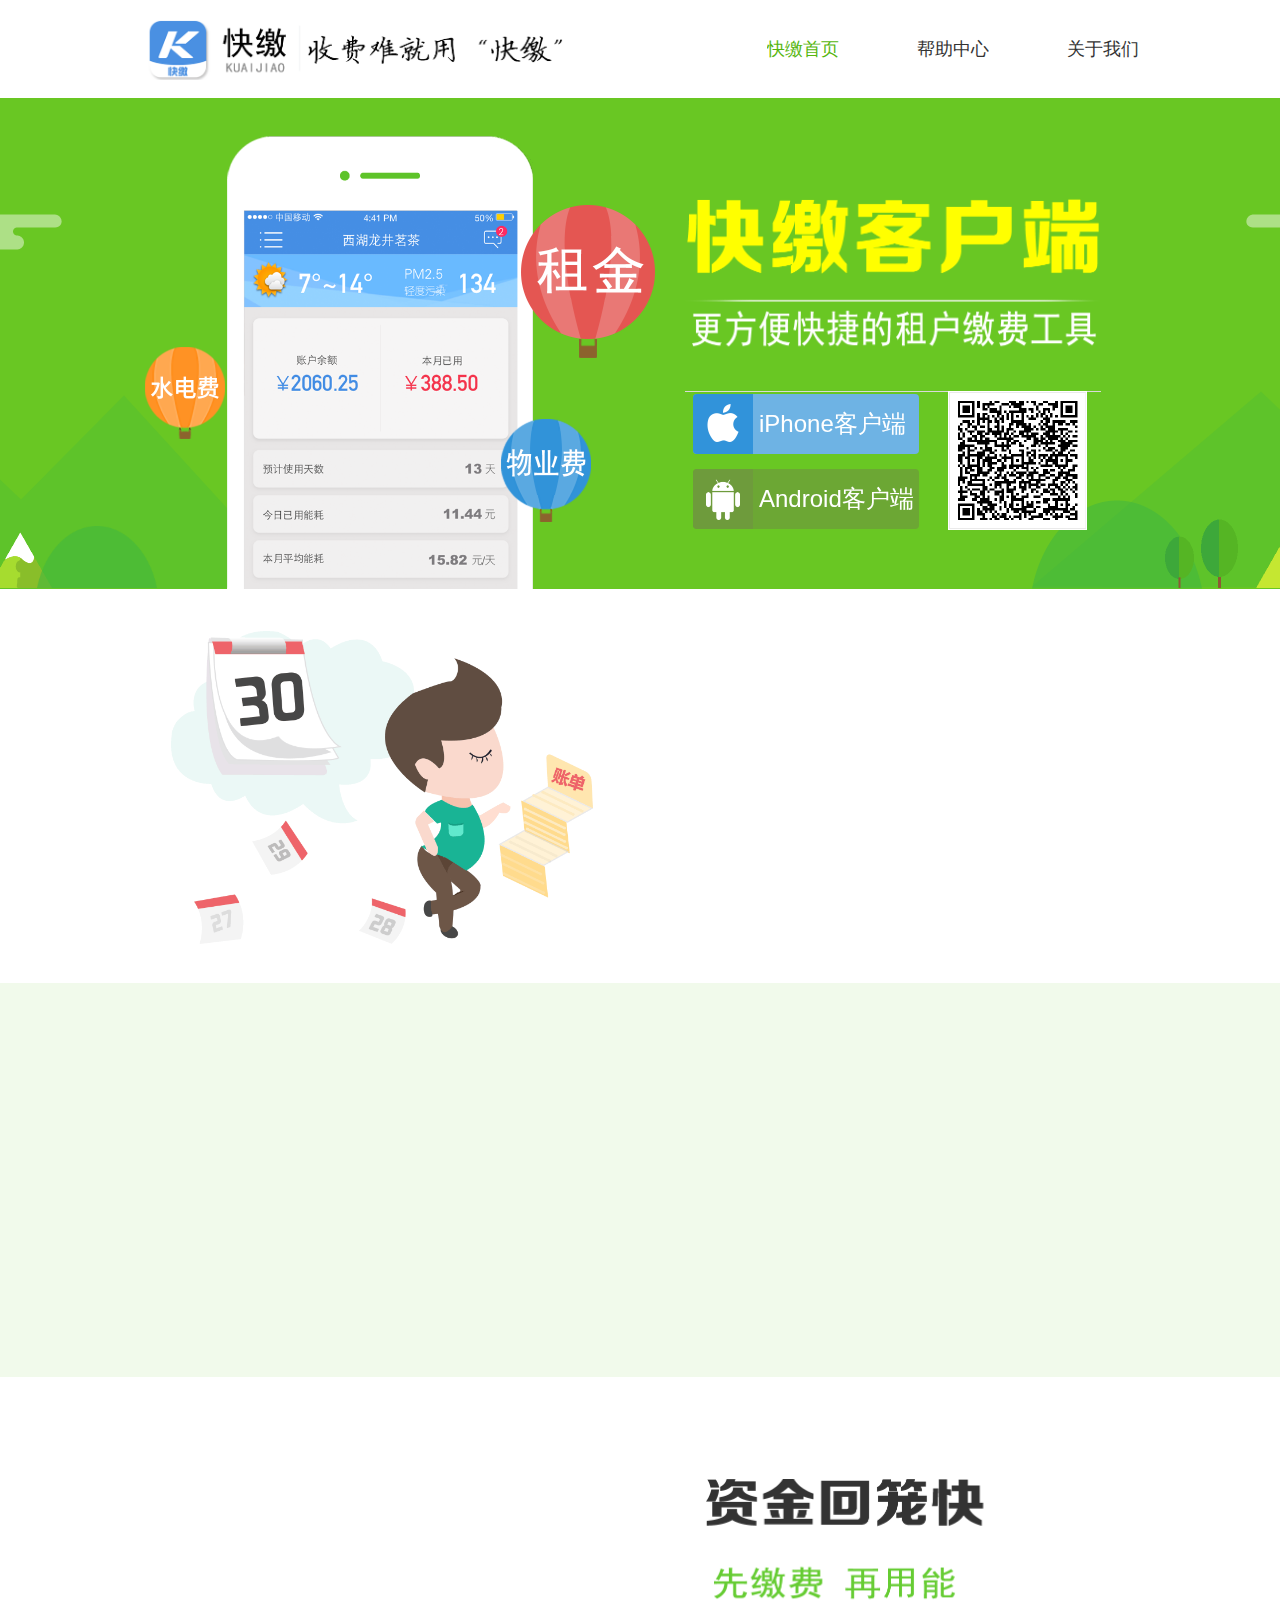
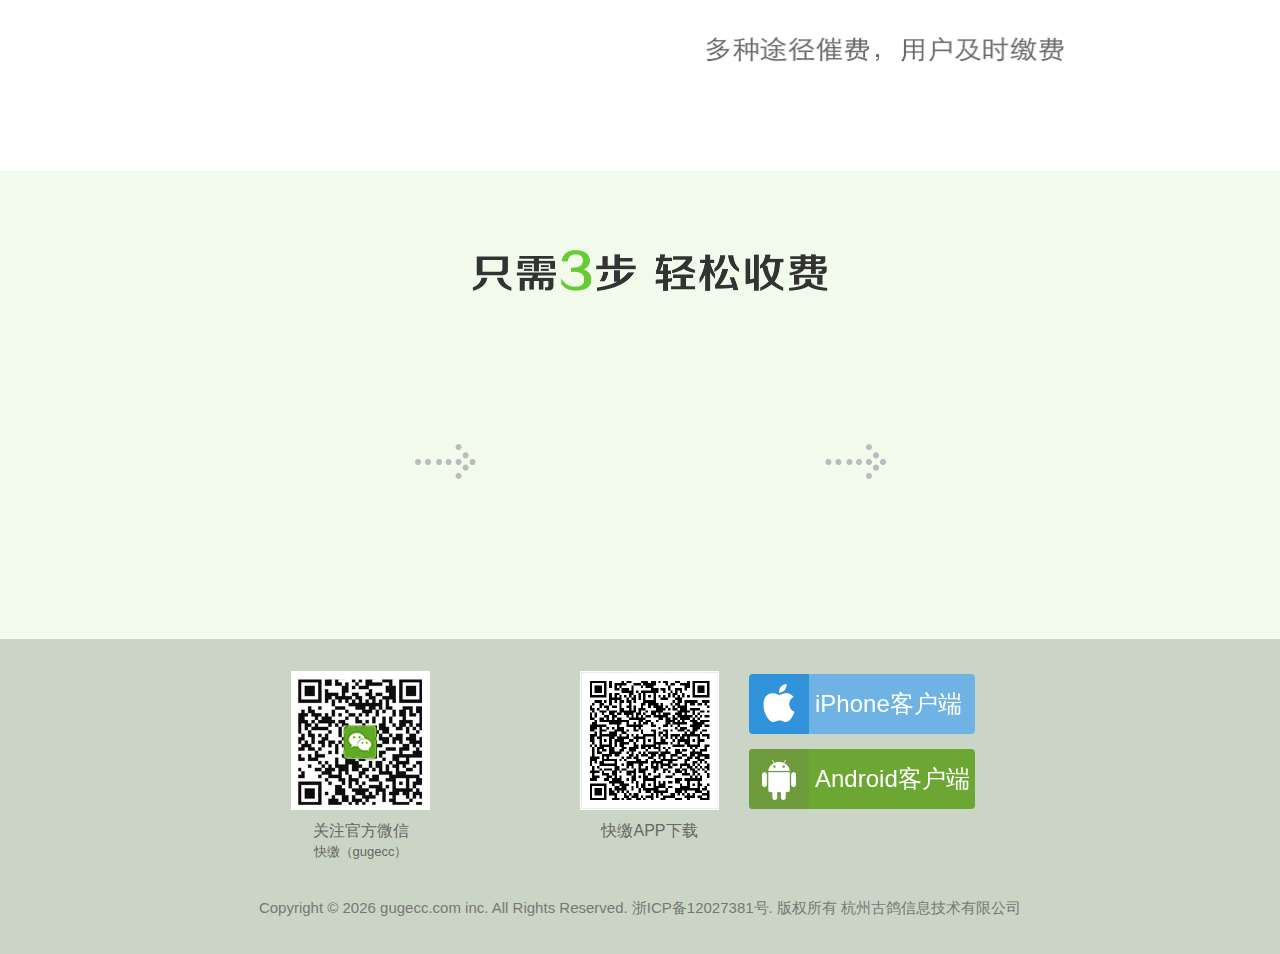
<file: index.html>
﻿<!DOCTYPE html>
<html xmlns="http://www.w3.org/1999/xhtml">

<!-- Mirrored from gugecc.daixiaomi.com/home by HTTrack Website Copier/3.x [XR&CO'2014], Thu, 20 Apr 2017 02:16:01 GMT -->
<!-- Added by HTTrack --><meta http-equiv="content-type" content="text/html;charset=utf-8" /><!-- /Added by HTTrack -->
<head>
    <meta http-equiv="Content-Type" content="text/html; charset=utf-8"/>

    <meta name="description" content="快缴是物业管理用来收缴水电费，空调费，物业费，停车费，租金的互联网产品；物业使用智能电表，智能水表，中央空调远程抄表系统，智能停车系统自动对接快缴平台生成账单。租户或者业主通过快缴APP支付宝微信完成账单支付。" />
    <meta name="keywords" content="快缴，物业管理，物业费，物业费标准，物业费包括什么，物业费管理，网上缴费，水电费，空调费，停车费，租金,智能电表，智能水表，中央空调,远程抄表系统" />
    <meta http-equiv="X-UA-Compatible" content="IE=edge" />
    <!--<link rel="shortcut icon" href="/www.ico.la_36_32X32_1384319966.ico" type="image/vnd.microsoft.icon" />
    <link rel="icon" href="/www.ico.la_87_16X16_1384319969.ico" type="image/vnd.microsoft.icon" />-->
    <link rel="shortcut icon" href="favicon.ico" type="image/vnd.microsoft.icon" />
    <link rel="icon" href="favicon.ico" type="image/vnd.microsoft.icon" /> 

    <link rel="apple-touch-icon" sizes="72x72" href="#" />
    <!-- META WT -->

    <title>快缴|水电费，空调费，物业费，停车费，租金网上缴费物业管理软件</title>
    <link href="static/css/homesite/base-thiner.css" rel="stylesheet" />
    <link href="static/css/homesite/index/style.css" rel="stylesheet" />
    <link href="static/vendor/animate.css/animate.min.css" rel="stylesheet" />

    <script src="static/vendor/jquery/jquery.min.js"></script>
    <script src="static/js/homesite/yqb.jq.c.js"></script>
    <script src="static/vendor/wow/dist/wow.min.js"></script>

    <script type="text/javascript">
    var page = window.page || {};
    page.X_CSRFToken = '';

    page.MethodObj = function () { };
    page.MethodObj.prototype = (function () {
        var I = {
        };


        var waste_9839213 = function () {
            $(".balloon.red").one('webkitAnimationEnd mozAnimationEnd MSAnimationEnd oanimationend animationend', function () {
                $(this).click(function () {
                    $(this).css("animation-name", "none");
                    $(this).css("animation-name", "tada");
                    $(this).one('webkitAnimationEnd mozAnimationEnd MSAnimationEnd oanimationend animationend', function () {
                        $(this).css("animation-name", "none");
                    })
                }).css({
                    "animation-duration": "0.6s",
                    "cursor": "pointer"
                });
            });

            $(".balloon.blue").one('webkitAnimationEnd mozAnimationEnd MSAnimationEnd oanimationend animationend', function () {
                $(this).click(function () {
                    $(this).css("animation-name", "none");
                    $(this).css("animation-name", "jello");
                    $(this).one('webkitAnimationEnd mozAnimationEnd MSAnimationEnd oanimationend animationend', function () {
                        $(this).css("animation-name", "none");
                    })
                }).css({
                    "animation-duration": "1s",
                    "cursor": "pointer"
                });
            });

            $(".balloon.orange").one('webkitAnimationEnd mozAnimationEnd MSAnimationEnd oanimationend animationend', function () {
                $(this).click(function () {
                    $(this).css("animation-name", "none");
                    $(this).css("animation-name", "wobble");
                    $(this).one('webkitAnimationEnd mozAnimationEnd MSAnimationEnd oanimationend animationend', function () {
                        $(this).css("animation-name", "none");
                    })
                }).css({
                    "animation-duration": "0.8s",
                    "cursor": "pointer"
                });
            });

            $(".cash1,.cash2,.cash3").one('webkitAnimationEnd mozAnimationEnd MSAnimationEnd oanimationend animationend', function () {
                $(this).click(function () {
                    $(this).css("animation-name", "none");
                    $(this).css("animation-name", "jello");
                    $(this).one('webkitAnimationEnd mozAnimationEnd MSAnimationEnd oanimationend animationend', function () {
                        $(this).css("animation-name", "none");
                    })
                }).css({
                    "animation-duration": "0.8s",
                    "cursor": "pointer",
                    "animation-delay":"0s"
                });
            });
            (function () {
                var num = true;
                $(".rocket").one('webkitAnimationEnd mozAnimationEnd MSAnimationEnd oanimationend animationend', function () {
                    $(this).click(function () {
                        num = !num;
                        var className = num ? "flipInY" : "flipInX";
                        $(this).css("animation-name", "none");
                        $(this).css("animation-name", className);
                        $(this).one('webkitAnimationEnd mozAnimationEnd MSAnimationEnd oanimationend animationend', function () {
                            $(this).css("animation-name", "none");
                        })
                    }).css({
                        "animation-duration": "0.8s",
                        "cursor": "pointer",
                        "animation-delay": "0s"
                    });
                });
            }).call(this);
        };

        return {
            attackEvent: function () {
                waste_9839213();
            },

            pageLoad_Init: function () {
                if (!(/msie [6|7|8|9]/i.test(navigator.userAgent))){
                    new WOW().init();
                };
            },

            initial: function () {
                this.pageLoad_Init();
                this.attackEvent();
            }
        };
    })();

    page.initialBridge = function () {
        var o = new page.MethodObj();
        o.initial();
    }

    $(function () {
        page.initialBridge();
    });
    </script>

</head>
<body>
    <div class="container">
        <div class="header">
            <div class="details">
                <div class="brand-logo">
		    <img src="static/img/homesite/127836128763123.png" />
                </div>
                <ul class="links">
                    <li class="active"><a href="#">快缴首页</a></li>
                    <li><a href="help.html">帮助中心</a></li>
                    <li><a href="about_us.html">关于我们</a></li>
                </ul>
            </div>
        </div>
        <div class="slider-container-background">
        <div class="slider-container">
            <div class="details">
                <div class="bkg-pieces">
                    <div class="tree left">
                        <img class="wow animated slideInUp" data-wow-delay="1.6s" data-wow-duration="1.4s" src="static/img/homesite/38945687435656234.png" />
                    </div>
                    <div class="tree right">
                        <img class="wow animated slideInUp" data-wow-delay="1.6s" data-wow-duration="1.4s" src="static/img/homesite/38945687435656234.png" />
                    </div>
                    <div class="mountain">
		    <img src="static/img/homesite/7862357642354235.png" />
                    </div>
                </div>
                <div class="phone-card">
                    <div class="phone wow animated pulse" data-wow-duration="0.8s">
			<img src="static/img/homesite/786234762432134.png" />
                    </div>
                    <div class="balloon red wow animated slideInUp" data-wow-duration="4s">
			<img src="static/img/homesite/87623874512731423.png" />
                    </div>
                    <div class="balloon orange wow animated slideInUp" data-wow-duration="5s">
			<img src="static/img/homesite/1273681726318273.png" />
                    </div>
                    <div class="balloon blue wow animated slideInUp" data-wow-duration="1.8s">
			<img src="static/img/homesite/12323654345234.png" />
                    </div>
                </div>

                <div class="slogan-card wow animated fadeInRight" data-wow-delay="0.3s">
                    <div class="slogan">
			<img src="static/img/homesite/87632574635623.png" />
                    </div>
                    <div class="download-module">
                        <div class="line">
                            <div class="float-left wow animated bounceInRight" data-wow-delay="0.8s">
                                <a href="https://modao.cc/app/1d9c986eb681ebaf55aa22fbd2549a7229aa6d8b#screen=s020FD52B1B1489132511265" class="btn blue">
                                    <em></em><i>iPhone客户端</i>
                                </a>
				<a href="https://modao.cc/app/1d9c986eb681ebaf55aa22fbd2549a7229aa6d8b#screen=s020FD52B1B1489132511265" class="btn green">
                                    <em></em><i>Android客户端</i>
                                </a>
                            </div>
                            <div class="float-right">
                                <div class="QR-code wow animated wobble" data-wow-delay="1.3s">
					<img src="static/img/homesite/987234562364234.png" />
                                </div>
                            </div>
                        </div>
                    </div>
                </div>
            </div>
        </div>
        </div>
        <div class="features">
            <div class="section first-frame">
                <div class="details">
                    <div class="float-left wow animated fadeInLeft" data-wow-offset="240">
			<img src="static/img/homesite/2347562348756235.png" />
                    </div>
                    <div class="float-right wow animated bounceInUp" data-wow-offset="240">
			<img src="static/img/homesite/23897458346785636.png" />
                    </div>
                </div>
            </div>
            <div class="section second-frame">
                <div class="details">
                    <div class="float-left wow animated rollIn" data-wow-offset="240" data-wow-delay="0s">
			<img src="static/img/homesite/2734563284756324.png" />
                    </div>
                    <div class="float-right">
                        <div class="pieces">
                            <div class="man wow animated fadeInLeft" data-wow-offset="240" data-wow-delay="0s">
				<img src="static/img/homesite/8921734812364123213.png" />
                            </div>
                            <div class="cash1 wow animated fadeInLeft" data-wow-offset="240" data-wow-delay="0.4s">
				<img src="static/img/homesite/9812472384652345.png" />
                            </div>
                            <div class="cash2 wow animated fadeInLeft" data-wow-offset="100" data-wow-delay="1.1s">
				<img src="static/img/homesite/9237645783465234.png" />
                            </div>
                            <div class="cash3 wow animated fadeInRight" data-wow-offset="100" data-wow-delay="0.7s">
				<img src="static/img/homesite/91834722837465.png" />
                            </div>
                        </div>
                    </div>
                </div>
            </div>
            <div class="section third-frame">
                <div class="details">
                    <div class="float-left">
                        <div class="pieces">
                            <div class="rocket wow animated slideInUp" data-wow-duration="2.4s" data-wow-offset="240">
				<img src="static/img/homesite/72643586234534.png" />
                            </div>
                            <div class="tail wow animated fadeInUp" data-wow-delay="1.1s" data-wow-duration="1s">
				<img src="static/img/homesite/16357263452453.png" />
                            </div>
                        </div>
                    </div>
                    <div class="float-right">
			<img src="static/img/homesite/2837456382476523.png" />
                    </div>
                </div>
            </div>
            <div class="section last-frame">
                <div class="details">
                    <ul class="pieces">
                        <li class="wow animated fadeInLeft" data-wow-offset="240">
			    <img src="static/img/homesite/7834625723465332.png" />
                        </li>
                        <li class="wow animated fadeInLeft" data-wow-offset="240" data-wow-delay="0.5s">
			    <img src="static/img/homesite/23475678365345.png" />
                        </li>
                        <li class="wow animated fadeInLeft" data-wow-offset="240" data-wow-delay="1s">
			    <img src="static/img/homesite/78236457834623.png" />
                        </li>
                    </ul>
                </div>
            </div>
        </div>
        <div class="footer">
            <div class="details">
                <div class="download-module">
                        <div class="float-left weixin-qr">
                            <div class="QR-code">
				<img src="static/img/homesite/283173726261734.png" />
                            </div>
                            <p class="qr-text">关注官方微信<br><span class="qr-text-small">快缴（gugecc）</span></p>
                        </div>
                        <div class="float-left download-qr">
                            <div class="QR-code">
				<img src="static/img/homesite/987234562364234.png" />
                            </div>
                            <p class="qr-text">快缴APP下载</p>
                        </div>
                        <div class="float-left download-label">
                            <a href="https://modao.cc/app/1d9c986eb681ebaf55aa22fbd2549a7229aa6d8b#screen=s020FD52B1B1489132511265" class="btn blue">
                                <em></em><i>iPhone客户端</i>
                            </a>
			    <a href="https://modao.cc/app/1d9c986eb681ebaf55aa22fbd2549a7229aa6d8b#screen=s020FD52B1B1489132511265" class="btn green">
                                <em></em><i>Android客户端</i>
                            </a>
                        </div>
                </div>
                <p class="copyright">Copyright © <script>document.write( new Date().getFullYear() );</script> gugecc.com inc. All Rights Reserved. 浙ICP备12027381号. 版权所有 杭州古鸽信息技术有限公司</p>
            </div>
        </div>
    </div>
</body>

<!-- Mirrored from gugecc.daixiaomi.com/home by HTTrack Website Copier/3.x [XR&CO'2014], Thu, 20 Apr 2017 02:16:04 GMT -->
</html>
</file>
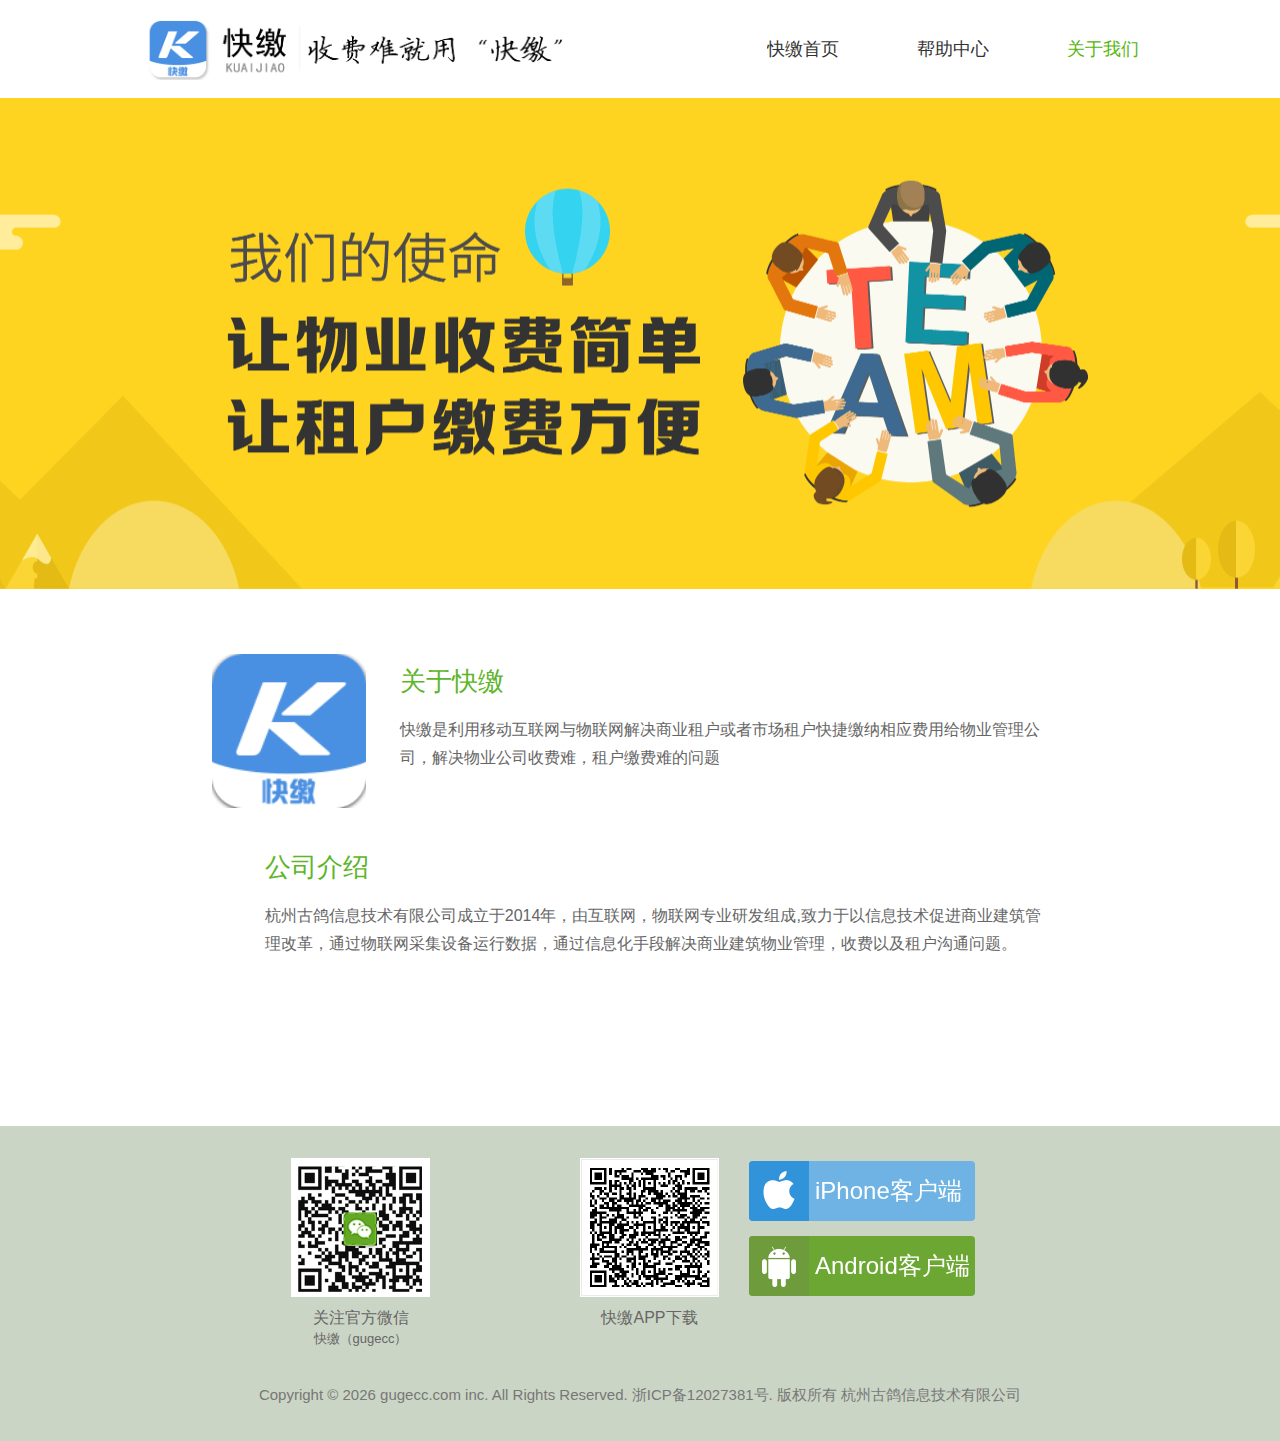
<file: about_us.html>
<!DOCTYPE html>
<html xmlns="http://www.w3.org/1999/xhtml">

<!-- Mirrored from gugecc.daixiaomi.com/about_us by HTTrack Website Copier/3.x [XR&CO'2014], Thu, 20 Apr 2017 02:16:15 GMT -->
<!-- Added by HTTrack --><meta http-equiv="content-type" content="text/html;charset=utf-8" /><!-- /Added by HTTrack -->
<head>
    <meta http-equiv="Content-Type" content="text/html; charset=utf-8"/>

    <meta name="description" content="快缴是商业建筑物业管理用来收缴水电费，空调费，物业费，停车费，租金的互联网产品；物业使用智能电表，智能水表，中央空调远程抄表系统，智能停车系统自动对接快缴平台生成账单。租户或者业主通过快缴APP支付宝微信完成账单支付。" />
    <meta name="keywords" content="快缴，物业管理，物业费，物业费标准，物业费包括什么，物业费管理，网上缴费，水电费，空调费，停车费，租金,智能电表，智能水表，中央空调,远程抄表系统" />
    <meta http-equiv="X-UA-Compatible" content="IE=edge" />
    <!--<link rel="shortcut icon" href="/www.ico.la_36_32X32_1384319966.ico" type="image/vnd.microsoft.icon" />
    <link rel="icon" href="/www.ico.la_87_16X16_1384319969.ico" type="image/vnd.microsoft.icon" />-->
    <link rel="shortcut icon" href="favicon.ico" type="image/vnd.microsoft.icon" />
    <link rel="icon" href="favicon.ico" type="image/vnd.microsoft.icon" /> 

    <link rel="apple-touch-icon" sizes="72x72" href="#" />
    <!-- META WT -->

    <title>快缴|水电费，空调费，物业费，停车费，租金网上缴费物业管理软件</title>
    <link href="static/css/homesite/base-thiner.css" rel="stylesheet" />
    <link href="static/css/homesite/index/style.css" rel="stylesheet" />
    <link href="static/css/homesite/index/about_us.css" rel="stylesheet" />

    <link href="static/vendor/animate.css/animate.min.css" rel="stylesheet" />
    <script src="static/vendor/jquery/jquery.min.js"></script>
    <script src="static/js/homesite/yqb.jq.c.js"></script>
    <script src="static/vendor/wow/dist/wow.min.js"></script>

    <script type="text/javascript">
    var page = window.page || {};
    page.X_CSRFToken = '';

    page.MethodObj = function () { };
    page.MethodObj.prototype = (function () {
        var I = {
        };


        var waste_9839213 = function () {
            var $item = $("#album li"),
                    $article = $("article.list section");
            $item.click(function () {
                var index = $(this).index();
                $(this).addClass("fix").siblings().removeClass("fix");
                $article.removeClass("fix").eq(index).addClass("fix");
            })
        };

        return {
            attackEvent: function () {
                waste_9839213();
            },

            pageLoad_Init: function () {
                if (!(/msie [6|7|8|9]/i.test(navigator.userAgent))){
                    new WOW().init();
                };
            },

            initial: function () {
                this.pageLoad_Init();
                this.attackEvent();
            }
        };
    })();

    page.initialBridge = function () {
        var o = new page.MethodObj();
        o.initial();
    }

    $(function () {
        page.initialBridge();
    });
    </script>
</head>
<body>
    <div class="container">
        <div class="header">
            <div class="details">
                <div class="brand-logo">
                    <img src="static/img/homesite/127836128763123.png" />
                </div>
                <ul class="links">
                    <li><a href="index.html">快缴首页</a></li>
                    <li><a href="help.html">帮助中心</a></li>
                    <li class="active"><a href="#">关于我们</a></li>
                </ul>
            </div>
        </div>
        <div class="slider-container-background">
            <div class="slider-container">
            </div>
        </div>
        <div class="article list details">
            <div class="section">
                <div class="article-container" style="margin-top:65px;">
                    <div class="float-left cn-logo">
                        <img src="static/img/homesite/8723465234652.png" />
                    </div>
                    <p class="Q">关于快缴</p>
                    <p>快缴是利用移动互联网与物联网解决商业租户或者市场租户快捷缴纳相应费用给物业管理公司，解决物业公司收费难，租户缴费难的问题</p>
                </div>
                <p class="Q" style="margin-top:68px;">公司介绍</p>
                <p>杭州古鸽信息技术有限公司成立于2014年，由互联网，物联网专业研发组成,致力于以信息技术促进商业建筑管理改革，通过物联网采集设备运行数据，通过信息化手段解决商业建筑物业管理，收费以及租户沟通问题。</p>

            </div>
        </div>
        <div class="footer">
            <div class="details">
                <div class="download-module">
                        <div class="float-left weixin-qr">
                            <div class="QR-code">
                                <img src="static/img/homesite/283173726261734.png" />
                            </div>
                            <p class="qr-text">关注官方微信<br><span class="qr-text-small">快缴（gugecc）</span></p>
                        </div>
                        <div class="float-left download-qr">
                            <div class="QR-code">
                                <img src="static/img/homesite/987234562364234.png" />
                            </div>
                            <p class="qr-text">快缴APP下载</p>
                        </div>
                        <div class="float-left download-label">
                            <a href="https://modao.cc/app/1d9c986eb681ebaf55aa22fbd2549a7229aa6d8b#screen=s020FD52B1B1489132511265" class="btn blue">
                                <em></em><i>iPhone客户端</i>
                            </a>
                            <a href="https://modao.cc/app/1d9c986eb681ebaf55aa22fbd2549a7229aa6d8b#screen=s020FD52B1B1489132511265" class="btn green">
                                <em></em><i>Android客户端</i>
                            </a>
                        </div>
                </div>
                <p class="copyright">Copyright © <script>document.write( new Date().getFullYear() );</script> gugecc.com inc. All Rights Reserved. 浙ICP备12027381号. 版权所有 杭州古鸽信息技术有限公司</p>
            </div>
        </div>
    </div>
</body>

<!-- Mirrored from gugecc.daixiaomi.com/about_us by HTTrack Website Copier/3.x [XR&CO'2014], Thu, 20 Apr 2017 02:16:17 GMT -->
</html>
</file>
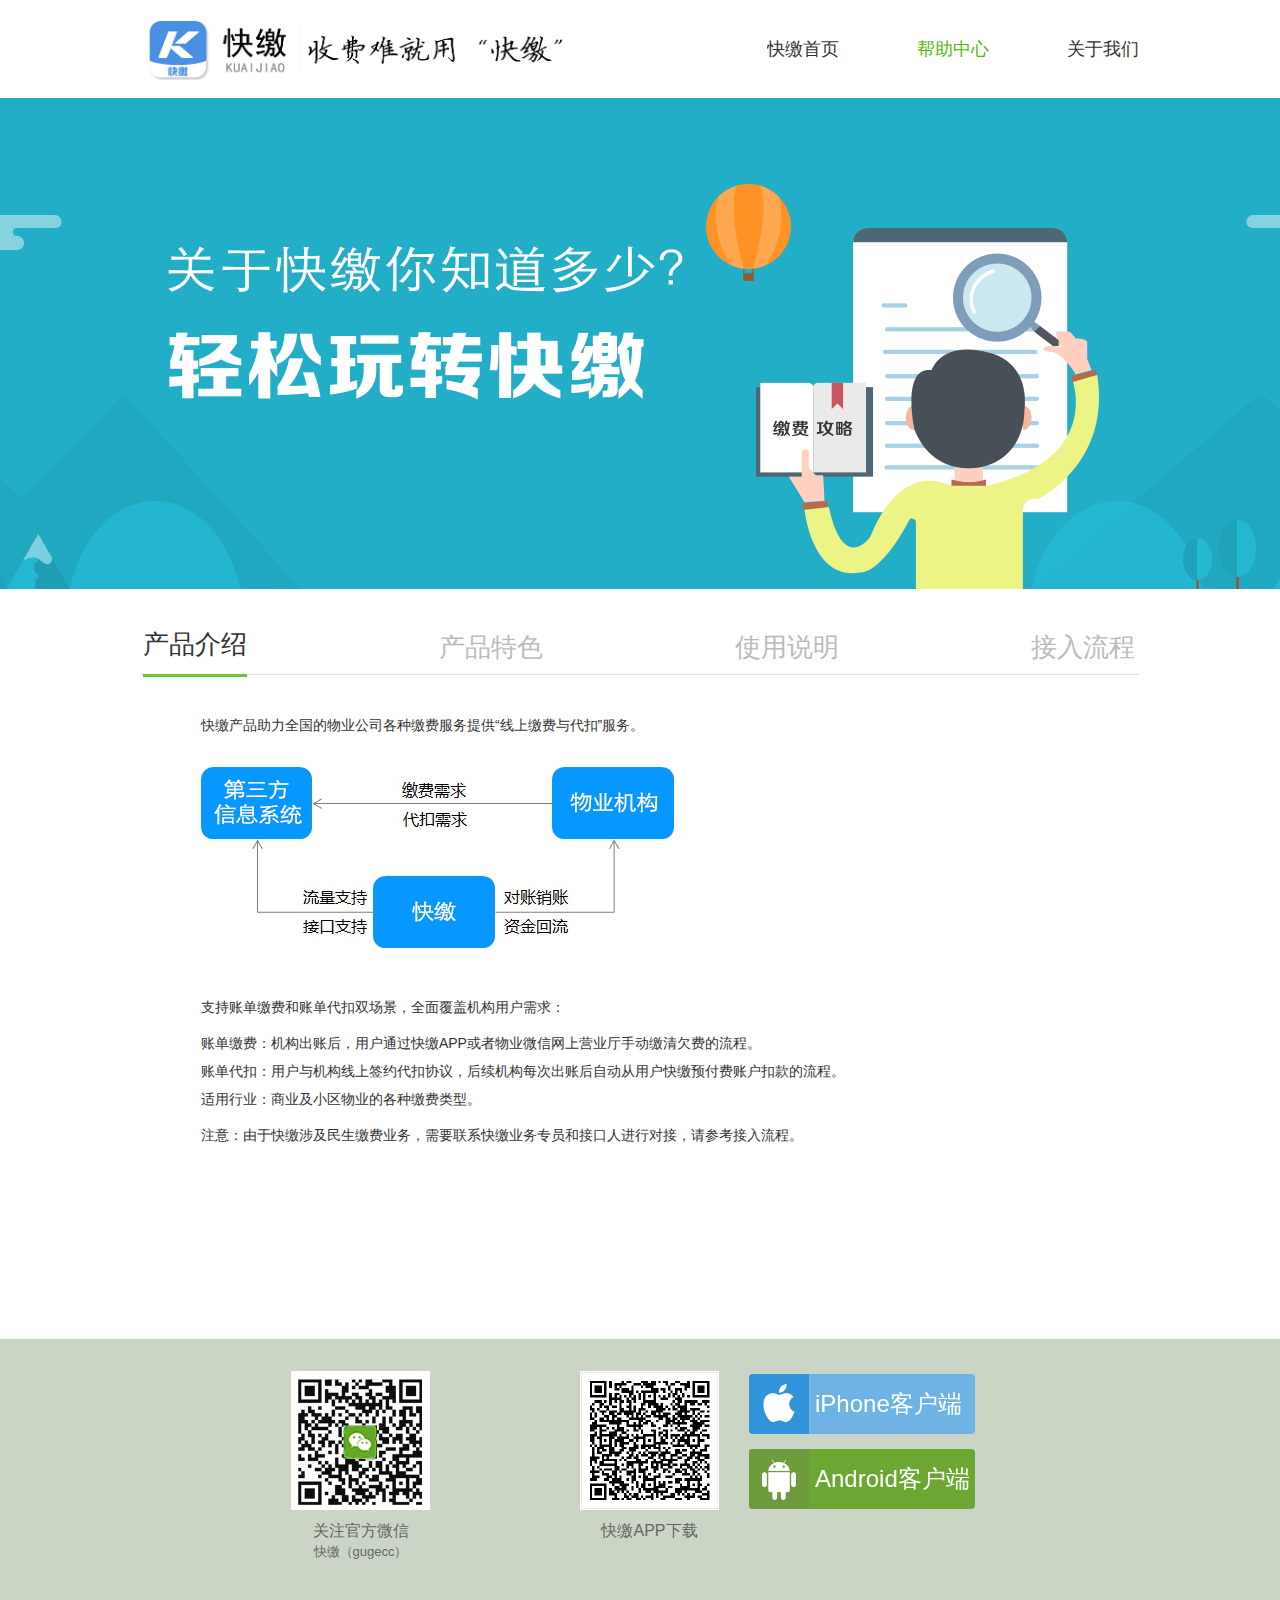
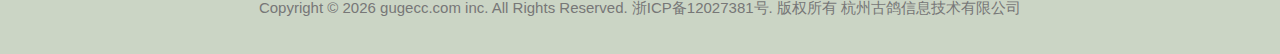
<file: help.html>
<!DOCTYPE html>
<html xmlns="http://www.w3.org/1999/xhtml">

<!-- Mirrored from gugecc.daixiaomi.com/help by HTTrack Website Copier/3.x [XR&CO'2014], Thu, 20 Apr 2017 02:16:04 GMT -->
<!-- Added by HTTrack --><meta http-equiv="content-type" content="text/html;charset=utf-8" /><!-- /Added by HTTrack -->
<head>
    <meta http-equiv="Content-Type" content="text/html; charset=utf-8"/>

    <meta name="description" content="快缴是商业建筑物业管理用来收缴水电费，空调费，物业费，停车费，租金的互联网产品；物业使用智能电表，智能水表，中央空调远程抄表系统，智能停车系统自动对接快缴平台生成账单。租户或者业主通过快缴APP支付宝微信完成账单支付。" />
    <meta name="keywords" content="快缴，物业管理，物业费，物业费标准，物业费包括什么，物业费管理，网上缴费，水电费，空调费，停车费，租金,智能电表，智能水表，中央空调,远程抄表系统" />
    <meta http-equiv="X-UA-Compatible" content="IE=edge" />
    <!--<link rel="shortcut icon" href="/www.ico.la_36_32X32_1384319966.ico" type="image/vnd.microsoft.icon" />
    <link rel="icon" href="/www.ico.la_87_16X16_1384319969.ico" type="image/vnd.microsoft.icon" />-->
    <link rel="shortcut icon" href="favicon.ico" type="image/vnd.microsoft.icon" />
    <link rel="icon" href="favicon.ico" type="image/vnd.microsoft.icon" /> 

    <link rel="apple-touch-icon" sizes="72x72" href="#" />
    <!-- META WT -->

    <title>快缴|水电费，空调费，物业费，停车费，租金网上缴费物业管理软件</title>
    <link href="static/css/homesite/base-thiner.css" rel="stylesheet" />
    <link href="static/css/homesite/index/style.css" rel="stylesheet" />
    <link href="static/css/homesite/index/helper.css" rel="stylesheet" />

    <link href="static/vendor/animate.css/animate.min.css" rel="stylesheet" />
    <script src="static/vendor/jquery/jquery.min.js"></script>
    <script src="static/js/homesite/yqb.jq.c.js"></script>
    <script src="static/vendor/wow/dist/wow.min.js"></script>

    <script type="text/javascript">
    var page = window.page || {};
    page.X_CSRFToken = '';

    page.MethodObj = function () { };
    page.MethodObj.prototype = (function () {
        var I = {
        };


        var waste_9839213 = function () {
            var $item = $("#album li"),
                    $article = $(".article.list .section");
            $item.click(function () {
                var index = $(this).index();
                $(this).addClass("fix").siblings().removeClass("fix");
                $article.removeClass("fix").eq(index).addClass("fix");
            })
        };

        return {
            attackEvent: function () {
                waste_9839213();
            },

            pageLoad_Init: function () {
                if (!(/msie [6|7|8|9]/i.test(navigator.userAgent))){
                    new WOW().init();
                };
            },

            initial: function () {
                this.pageLoad_Init();
                this.attackEvent();
            }
        };
    })();

    page.initialBridge = function () {
        var o = new page.MethodObj();
        o.initial();
    }

    $(function () {
        page.initialBridge();
    });
    </script>
</head>
<body>
    <div class="container">
        <div class="header">
            <div class="details">
                <div class="brand-logo">
                    <img src="static/img/homesite/127836128763123.png" />
                </div>
                <ul class="links">
                    <li><a href="index.html">快缴首页</a></li>
                    <li class="active"><a href="#">帮助中心</a></li>
                    <li><a href="about_us.html">关于我们</a></li>
                </ul>
            </div>
        </div>
        <div class="slider-container-background">
        <div class="slider-container">
        </div>
        </div>
        <div class="details">
            <div class="list-header">
                <div id="album" class="album-container">
                    <ul>
                        <li class="fix">
                            <p>产品介绍</p>
                        </li>

                         <li>
                            <p>产品特色</p>
                        </li>

                        <li>
                            <p>使用说明</p>
                        </li>

                         <li>
                            <p>接入流程</p>
                        </li>

                    </ul>
                </div>
                <div class="cut-line"></div>
            </div>
        </div>
        <div class="article list details">
            <div class="section fix">


<p class="md_block">
    <br/>
    <span class="md_line">快缴产品助力全国的物业公司各种缴费服务提供“线上缴费与代扣”服务。</span>

<br/>
<br/>
<span class="md_line md_line_dom_embed"><img class="" src="static/img/homesite/2017-02-15-12-33-19.jpg" alt="" title="" ></span>
<br/>
<br/>
</p>
<p class="md_block">
    <span class="md_line">支持账单缴费和账单代扣双场景，全面覆盖机构用户需求：</span>
</p>


<p class="md_block">
    <span class="md_line">账单缴费：机构出账后，用户通过快缴APP或者物业微信网上营业厅手动缴清欠费的流程。<br /></span>
    <span class="md_line">账单代扣：用户与机构线上签约代扣协议，后续机构每次出账后自动从用户快缴预付费账户扣款的流程。<br /></span>
    <span class="md_line">适用行业：商业及小区物业的各种缴费类型。</span>
</p>


<p class="md_block">
    <span class="md_line">注意：由于快缴涉及民生缴费业务，需要联系快缴业务专员和接口人进行对接，请参考接入流程。</span>
</p>
</div>
<div class="section">
<br/>

<p class="md_block md_has_block_below md_has_block_below_img">
    <span class="md_line">让商业建筑物业管理已投入使用的信息系统通过网上营业厅发挥作用</span>

<br/>
<br/>
<br/>
<img class="" src="static/img/homesite/2017-02-15-12-35-47.jpg" alt="" title="" >
</p>
</div>
<div class="section">

<br/>
<p class="md_block md_has_block_below md_has_block_below_img">
    <span class="md_line">账单缴费场景</span>

<br/>
<br/>
<img class="" src="static/img/homesite/2017-02-15-12-35-57.jpg" alt="" title="" >
<br/>
</p>
<p class="md_block">
    <span class="md_line">账单代扣支付<br /></span>
    <br/>
    <br/>
    <span class="md_line md_line_dom_embed"><img class="" src="static/img/homesite/2017-02-15-12-36-02.jpg" alt="" title="" ></span>
</p>

<br/>
<p class="md_block">
<img class="" src="static/img/homesite/2017-02-15-12-36-15.jpg" alt="" title="" >
<br />
<br/>
<br/>
<img class="" src="static/img/homesite/2017-02-15-12-36-19.jpg" alt="" title="" >
</p>
</div>
<div class="section">
<br/>
<p class="md_block md_has_block_below md_has_block_below_img">
    <span class="md_line">所有收缴租户水电空调及物业费麻烦的物业公司，都可以申请与快缴产品合作</span>
</p>
<br/>
<br/>
<img class="" src="static/img/homesite/2017-02-15-12-36-38.jpg" alt="" title="" >
<br/>
<br />
<h2 id="toc_5">计费模式</h2>
<br />
<p class="md_block">
    <span class="md_line">费率按单笔计算<br /></span>
    <span class="md_line">具体费率会在申请表审核期间业务人员与开发者协商确认<br /></span>
    <span class="md_line">本接口及文档资料由快缴提供。您使用本接口，需要遵守快播缴相关协议及要求。</span>
</p>

            </div>

            


       </div>
        <div class="footer">
            <div class="details">
                <div class="download-module">
                        <div class="float-left weixin-qr">
                            <div class="QR-code">
                                <img src="static/img/homesite/283173726261734.png" />
                            </div>
                            <p class="qr-text">关注官方微信<br><span class="qr-text-small">快缴（gugecc）</span></p>
                        </div>
                        <div class="float-left download-qr">
                            <div class="QR-code">
                                <img src="static/img/homesite/987234562364234.png" />
                            </div>
                            <p class="qr-text">快缴APP下载</p>
                        </div>
                        <div class="float-left download-label">
                            <a href="https://modao.cc/app/1d9c986eb681ebaf55aa22fbd2549a7229aa6d8b#screen=s020FD52B1B1489132511265" class="btn blue">
                                <em></em><i>iPhone客户端</i>
                            </a>
                            <a href="https://modao.cc/app/1d9c986eb681ebaf55aa22fbd2549a7229aa6d8b#screen=s020FD52B1B1489132511265" class="btn green">
                                <em></em><i>Android客户端</i>
                            </a>
                        </div>
                </div>
                <p class="copyright">Copyright © <script>document.write( new Date().getFullYear() );</script> gugecc.com inc. All Rights Reserved. 浙ICP备12027381号. 版权所有 杭州古鸽信息技术有限公司</p>
            </div>
        </div>
    </div>
</body>

<!-- Mirrored from gugecc.daixiaomi.com/help by HTTrack Website Copier/3.x [XR&CO'2014], Thu, 20 Apr 2017 02:16:15 GMT -->
</html>
</file>
<file: static/css/homesite/base-thiner.css>
﻿/*/
/*
/* Rank: 1 
/* Standard：Google
/*
/*/

html, body, div, span, applet, object, iframe,
h1, h2, h3, h4, h5, h6, p, blockquote, pre,
a, abbr, acronym, address, big, cite, code,
del, dfn, em, font, ins, kbd, bdi, q, s, samp,
small, strike, strong, sub, sup, tt, var,
dl, dt, dd, ol, ul, li,
fieldset, form, label, legend,
table, caption, tbody, tfoot, thead, tr, th, td {
  border: 0;
  margin: 0;
  outline: 0;
  padding: 0;
  color: #333;
  font-size: 14px;
  font-family: tahoma,arial,Hiragino Sans GB,"Microsoft Yahei",NSimSun,SimSun;
  font-style: inherit;
  font-weight: inherit;
}

h1, h2, h3, h4, h5, h6 {
  font-weight:700;
}

*,
*:before,
*:after {
  -webkit-box-sizing: border-box;
     -moz-box-sizing: border-box;
          box-sizing: border-box;
}

img {
  border:0;
}

li,a{
  overflow:hidden;
}

a{
  color:#337AB7;
  text-decoration:none;
  cursor:pointer;
}

li{
  list-style-type:none;
  float:left;
}

i {
  font-style:normal;
}

p:empty {
  display:none;
}

.can-not-view-marked,
.hidden2Visible {
  display:none;
}

/**************************
  Common State of Elements
  **************************/

body {
  background:#FFF;
}

.details {
  width:998px;
  margin:0 auto;
}

.hidden-menu {
  display:none;
}

/*@media only screen and (min-width: 998px) {
  .details {
    width:360px;
    margin:0 auto;
  }
}*/

.details.article h1 {
  font-size:28px;
  padding:0 4%;
  line-height:44px;
  margin-top:8px;
}

.details.article h4 {
  font-size:16px;
  line-height:26px;
  padding:0 4%;
  line-height:26px;
  margin-bottom:8px;
}

.details.article p {
  padding:0 4% 0 6%;
  line-height:24px;
  margin-bottom:6px;
}

hr {
  border-bottom:1px solid #aaaaaa;
  border-top:none;
}


.blur-layer {
  display:none;
  position:fixed;
  width:100%;
  height:100%;
  background:rgba(255, 255, 255, 0.9);
  z-index:9999;
}

.blur-layer .details {
  background:none;
}

.close {
  width:18px;
  height:18px;
  background:url("../../img/wapsite/cssimg/12983719231233.png") no-repeat center;
  background-size:18px;
}

/***********************
    Notification Module
  ***********************/

.notification {
  display: none;
  position: fixed;
  width: 98%;
  height: 30px;
  color: #FFF;
  font-size: 14px;
  line-height: 30px;
  padding: 0 8px;
  top: 8px;
  left: 50%;
  border-radius: 3px;
  -webkit-transform: translate(-50%,0);
  -moz-transform: translate(-50%,0);
  -o-transform: translate(-50%,0);
  transform: translate(-50%,0);
  background: rgba(57, 57, 57, 0.48);
  z-index: 19999;
}

.notification.no-transparent {
  background: rgba(57, 57, 57, 0.9);
}

.notification.show {
  display: block;
}

.notification.red {
  background: rgba(230, 38, 38, 0.56);
}

.notification.no-transparent.red {
  background: rgba(230, 38, 38, 0.9);
}

.notification.green {
  background: rgba(55, 185, 55, 0.65);
}

.notification.no-transparent.green {
  background: rgba(55, 185, 55, 0.9);
}

.notification.orange {
  background: rgba(230, 81, 0, 0.65);
}

.notification.no-transparent.orange {
  background: rgba(230, 81, 0, 0.9);
}

.notification .close {
  width: 18px;
  height: 18px;
  float: right;
  font-size: 14px;
  line-height: 16px;
  text-align: center;
  font-family: "Helvetica Neue",Helvetica,Microsoft Yahei,Hiragino Sans GB,WenQuanYi Micro Hei,sans-serif;
  margin-top: 6px;
  border-radius: 100%;
  background: rgba(255,255,255,.15);
  cursor: pointer;
}

/***********************
      Form Control
 ***********************/

.form-control {
  width:100%;
  height:50px;
  line-height:50px;
  font-size:18px;
  padding:6px 12px;
  border-radius:4px;
  border:none;
}

#pwd.form-control + .vector-icons.eye {
  position:relative;
  float:right;
  font-size:24px;
  margin-right:22px;
  margin-top:-38px;
  color:#aaa;
  cursor:pointer;
}

#pwd.form-control + .vector-icons.eye.active {  
  color:#61b423;
}

.btn {
  display:inline-block;
  width:100%;
  height:50px;
  border:none;
  font-size:24px;
  border-radius:4px;
  background-color:#EEE;
  cursor:pointer;
}

a.btn {
  line-height:50px;
}

.btn[disabled], .form-control[disabled] {
  cursor: not-allowed;
  color: #8b8b8b;
  background: #f3f3f3;
  opacity:1;
}

.btn.disable {
  
}

.btn.lemon{
  color:#490003;
  background:#FFE610;
  letter-spacing:6px;
}

.btn.lemon.word-spacing-smaller {
  letter-spacing:normal;
}

.btn.float-btn {
  position:relative;
  width:128px;
  float:right;
  font-size:18px;
  margin-top:-50px;
}

.btn.float-btn i {
  margin:0 1px;
}

/***********************
    Slider Container
 ***********************/

.slider-container {
  position:relative;
  width:100%;
  height:auto;
  min-height:20px;
  padding:6px 2px;
  background:#FFF;
  overflow:visible;
  z-index:2;
}

.slider-container > ul {
  display:inline-block;
  width:100%;
  position:relative;
  white-space: nowrap;
  overflow-x: auto;
  overflow-y: hidden;
  z-index:1;
}

.slider-container li {
  display: inline-block;
  height: auto;
  text-align: center;
  margin-left:10px;
  float:none;
}

.slider-container li:empty {
  display:none;
}

.float-left {
  float:left;
}
.float-right {
  float:right;
}

/******************
    Vector Icons
 ******************/

@font-face {
  font-family: 'iconfont';
  src: url('http://at.alicdn.com/t/font_1446708274_8227072.eot'); /* IE9*/
  src: url('http://at.alicdn.com/t/font_1446708274_8227072.eot?#iefix') format('embedded-opentype'), /* IE6-IE8 */
  url('http://at.alicdn.com/t/font_1446708274_8227072.woff') format('woff'), /* chrome、firefox */
  url('http://at.alicdn.com/t/font_1446708274_8227072.ttf') format('truetype'), /* chrome、firefox、opera、Safari, Android, iOS 4.2+*/
  url('http://at.alicdn.com/t/font_1446708274_8227072.svg#iconfont') format('svg'); /* iOS 4.1- */
}

.vector-icons {
  position: relative;
  top: 1px;
  display: inline-block;
  font-family: iconfont;
  font-style: normal;
  font-weight: 400;
  line-height: 1;
}

.vector-icons.arrow-right-thiner::before {
  content: "";
}

.vector-icons.arrow-up-right::before {
  content: "";
}

.vector-icons.personal-center::before {
  content: "";
}

.vector-icons.eye::before {
  content: "";
}


.vector-icons.telphone::before {
  content: "";
}

.vector-icons.location::before {
  content: "";
}

.vector-icons.mail::before {
  content: "";
}
</file>
<file: static/css/homesite/index/style.css>
/*/
/*
/* Rank: 3 
/* Standard：Google
/*
/*/

.header {
  height: 98px;
}

.header .links {
  float: right;
}

.header .links li {
  margin-left: 78px;
}

.header .links li:first-child {
  margin-left: 0;
}

.header .links li {
  line-height: 98px;
}

.header .links a {
  font-size: 18px;
  color: #333;
}

.header .links .active a,
.header .links a:hover {
  color: #56B60E;
}

.brand-logo {
  margin-top: 19px;
  float: left;
}

.brand-logo img {
  width: 422px;
}

.slider-container-background {
  background-color: #69c723;
}

.slider-container {
  height: 490px;
  background: url(../../../img/homesite/28394758937546456.png) center center no-repeat;
  background-size: 1920px;
  -ms-behavior: url(../backgroundsize.min.htc);
  behavior: url(../backgroundsize.min.htc);
  overflow: hidden;
  -ms-user-select: none;
  -moz-user-select: none;
  user-select: none;
}

.bkg-pieces {
  position: absolute;
  display: inline-block;
}

.bkg-pieces .tree,
.bkg-pieces .mountain {
  position: absolute;
  margin-bottom: -486px;
  bottom: 0;
}

.bkg-pieces img {
  width: 100%;
}

.bkg-pieces .tree {
  width: 239px;
  height: 74px;
  margin-bottom: -483px;
  overflow: hidden;
}

.bkg-pieces .tree.left {
  margin-left: -328px;
}

.bkg-pieces .tree.right {
  margin-left: 1024px;
}

.bkg-pieces .mountain {
  width: 120px;
  margin-left: -104px;
}

.bkg-pieces .mountain img {
  transform: scale3d(1, 1, 1);
  transition: transform linear 0.3s;
  cursor: pointer;
}

.bkg-pieces .mountain img:hover {
  transform: scale3d(1.1, 1.1, 1.1);
}

.phone-card {
  position: relative;
  float: left;
  margin-left: 86px;
}

.phone-card .phone {
  position: absolute;
  margin-top: 31px;
}

.phone-card .phone img {
  width: 306px;
  transform: scale3d(1, 1, 1);
  transition: transform linear 0.3s;
  cursor: pointer;
}

.phone-card .phone img:hover {
  transform: scale3d(1.08, 1.08, 1);
  transition: transform linear 0.3s;
}

.phone-card .balloon {
  position: absolute;
}

.phone-card .balloon img {
  width: 100%;
}

.phone-card .balloon.blue {
  width: 90px;
  margin-left: 274px;
  margin-top: 314px;
}

.phone-card .balloon.orange {
  width: 80px;
  margin-top: 242px;
  margin-left: -82px;
}

.phone-card .balloon.red {
  width: 134px;
  margin-left: 294px;
  margin-top: 100px;
}

.slogan-card .download-module {
  margin-top: 24px;
  margin-right: 0;
}

.slogan-card .download-module .float-left {
  margin-left: 8px;
}

.slogan-card {
  width: 416px;
  float: right;
  margin-top: 88px;
  margin-right: 38px;
}

.slogan-card .float-left {
  width: 226px;
  float: left;
  margin-left: 18px;
}

.slogan img {
  width: 100%;
}

.QR-code img {
  width: 139px;
  float: right;
  margin-right: 14px;
  transform: scale3d(1, 1, 1);
  transition: transform linear 0.3s;
  cursor: pointer;
}

.QR-code img:hover {
  transform: scale3d(1.1, 1.1, 1);
}

.btn {
  height: 60px;
  color: #FFF;
  transition: background linear 0.2s;
}

.btn em {
  display: inline-block;
  width: 60px;
  height: 60px;
  background: #3193DA url(../../../img/homesite/9837245724635224.png) no-repeat center 10px;
  background-size: 34px;
  -ms-behavior: url(../backgroundsize.min.htc);
  behavior: url(../backgroundsize.min.htc);
}

.btn>i {
  position: absolute;
  display: inline-block;
  margin-top: 20px;
  line-height: 20px;
  font-size: 24px;
  margin-left: 6px;
}

.btn.blue,
.btn.green {
  transform: scale3d(1, 1, 1);
  transition: transform linear 0.2s;
  cursor: pointer;
}

.btn.blue:hover,
.btn.green:hover {
  transform: scale3d(1.05, 1.05, 1);
}

.btn.blue {
  margin-top: 3px;
  background: #6EB3E4;
}

.btn.blue:hover {
  background: #62bbfb;
}

.btn.green {
  margin-top: 12px;
  background: #6CA734;
}

.btn.green:hover {
  background: #6fb230;
}

.btn.green em {
  background-color: #6E9B3C;
  background-position: center -64px;
}

.features .section {
  width: 100%;
  height: 394px;
  overflow: hidden;
  -ms-user-select: none;
  -moz-user-select: none;
  -webkit-user-select: none;
  user-select: none;
}

.features .second-frame,
.features .last-frame {
  background: #F1FAEB;
}

.features .float-left img,
.features .float-right img {
  width: 100%;
}

.first-frame .float-left {
  width: 422px;
  margin-left: 30px;
  margin-top: 42px;
}

.first-frame .float-right {
  width: 382px;
  margin-top: 98px;
  margin-right: 54px;
}

.second-frame .float-left {
  width: 368px;
  margin-left: 72px;
  margin-top: 92px;
}

.second-frame .float-right {
  position: relative;
  width: 382px;
  margin-top: 74px;
  margin-right: 82px;
}

.second-frame .float-right .man {
  width: 148px;
  margin-left: 124px;
}

.second-frame .cash1,
.second-frame .cash2,
.second-frame .cash3 {
  position: absolute;
  top: 0;
}

.second-frame .cash1 {
  width: 136px;
  margin-left: -20px;
  margin-top: -12px;
}

.second-frame .cash2 {
  width: 122px;
  margin-left: 288px;
  margin-top: 146px;
}

.second-frame .cash3 {
  width: 108px;
  margin-top: 154px;
  margin-left: -8px;
}

.third-frame .float-left {
  width: 445px;
  margin-left: 80px;
  margin-top: 34px;
}

.third-frame .float-left .rocket {
  width: 98px;
  margin-left: 117px;
}

.third-frame .float-left .tail {
  position: absolute;
  width: 364px;
  margin-top: -8px;
}

.third-frame .float-right {
  width: 367px;
  margin-top: 98px;
  margin-right: 68px;
}

.features .section.last-frame {
  height: 492px;
}

.last-frame .details {
  height: 100%;
  background: url(../../../img/homesite/237658732465345.png) no-repeat center 48px;
  background-size: 512px;
  -ms-behavior: url(../backgroundsize.min.htc);
  behavior: url(../backgroundsize.min.htc);
}

.last-frame .pieces {
  display: inline-block;
  margin-top: 192px;
  margin-left: 22px;
}

.last-frame .pieces li {
  width: 172px;
  float: left;
  margin-left: 222px;
  overflow: visible;
}

.last-frame .pieces li:first-child {
  margin-left: 0;
}

.last-frame .pieces li img {
  width: 100%;
  transform: scale3d(1, 1, 1);
  transition: transform linear 0.2s;
  cursor: pointer;
}

.last-frame .pieces li img:hover {
  transform: scale3d(1.05, 1.05, 1);
}

.footer {
  width: 100%;
  height: 315px;
  background: #CBD5C5;
  margin-top: -24px;
  padding-top: 32px;
}

.download-module {
  margin-right: 110px;
}

.download-module .download-label {
  width: 226px;
  margin-left: 30px;
}

.customer-services {
  width: 308px;
  float: left;
  margin-top: 78px;
  margin-left: 104px;
}

.customer-services img {
  width: 100%;
}

.footer .copyright {
  width: 100%;
  float: left;
  color: #777;
  text-align: center;
}

.footer .copyright {
  margin-top: 22px;
  font-size: 15px;
}

.footer .weixin-qr {
  margin-left: 150px;
  text-align: center;
}

.footer .download-qr {
  margin-left: 150px;
  text-align: center;
}

.footer .qr-text {
  font-size: 16px;
  margin-top: 150px;
  text-align: center;
  color: #666;
}

.footer .qr-text .qr-text-small {
  color: #666;
  font-size: 13px;
}

.footer .QR-code img {
  margin-right: 0;
}

a {
  color: #212121;
  text-decoration: none;
  outline: 0;
}

.w-header {
  position: fixed;
  width: 100%;
  z-index: 99;
  padding-left: 3.33%;
  padding-right: 3.33%;
  background: rgba(255, 255, 255, .97);
  -webkit-box-shadow: 0 0 15px rgba(0, 0, 0, .3);
  box-shadow: 0 0 15px rgba(0, 0, 0, .3);
}

.login-box {
  float: right;
  padding-top: 10px;
}

body {
  border-block-end-width: 100%
}

.login-box .btn:hover {
  color: #1f49ff;
}

.login-box .btn-white {
  color: #1f49ff;
  /* background-color: #fff; */
  background: none;
  border: 1px solid #1f49ff;
}

.login-box a {
  font-size: 14px;
  line-height: 30px;
  text-decoration: none;
  color: #333333;
}

a {
  color: #212121;
  text-decoration: none;
  outline: 0;
}

.w-header .logo {
  width: 111px;
  height: 27px;
  margin-top: 16px;
  background-image: url(../../img/style/logo.png);
  background-repeat: no-repeat;
  background-size: contain;
}

.login-box .btn,
.w-header .logo,
.w-header2 .logo,
.w-navbar,
.w-navbar a {
  display: inline-block;
}

.copyright {
  text-align: center;
  color: #797575;
  font-size: 14px;
  padding: 16px 0;
  height: auto;
  overflow: hidden;
}

.login-box .btn {
  margin-left: 35px;
  width: 178px;
  height: 40px;
  line-height: 38px;
  border-radius: 20px;
  text-align: center;
  cursor: pointer;
  letter-spacing: 1px;
}

.login-box,
.pull-right,
.w-navbar {
  float: right;
}

* {
  margin: 0px;
  padding: 0;
}

*,
*:before,
*:after {
  -webkit-box-sizing: border-box;
  -moz-box-sizing: border-box;
  box-sizing: border-box;
}

.w-header.transparent .logo,
.w-header2.transparent .logo {
  background-image: url(../../../img/kjLogo.png);
  background-size: contain;
  background-repeat: no-repeat;
}

@media only screen and (-webkit-min-device-pixel-ratio:1.5),
only screen and (min--moz-device-pixel-ratio:1.5),
only screen and (min-device-pixel-ratio:1.5) {
  .w-header.transparent .logo,
  .w-header2.transparent .logo {
    background-image: url(http://9kpu.kuaileapp.com/img/logo.png);
  }
}

.w-header.transparent .login-box .btn-white {
  border-color: #1f49ff
}

@media screen and (max-width:1400px) {
  .w-navbar {
    padding-right: 5%;
  }
}

@media screen and (min-width:1400px) {
  .w-navbar {
    padding-right: 16%;
  }
}

.w-navbar a.curr {
  color: #1f49ff;
}

.w-header.transparent .w-navbar a.curr {
  color: #1f49ff
}

.w-navbar a {
  text-decoration: none;
  font-size: 14px;
  margin-left: 65px;
  line-height: 60px;
  padding-bottom: 0;
  color: #333333;
}

@media screen and (max-width:1277px) {
  .w-navbar a {
    margin-left: 25px;
  }
  .w-navbar {
    padding-right: 5%;
  }
}

.w-navbar a:hover {
  color: #1f49ff;
}

.w-navbar a.active {}

@media screen and (max-width:1500px) {
  .w-navbar {
    padding-right: 5%;
  }
}

@media screen and (min-width:1500px) {
  .w-navbar {
    padding-right: 16%;
  }
}

@media screen and (min-width:1500px) {
  .w-header.transparent .w-navbar {
    padding: 19px 16% 20px 0
  }
  .w-header.transparent .w-navbar a {
    padding-bottom: 0;
    line-height: 20px;
    color: #333
  }
}

.w-header.transparent .w-navbar a.curr {
  color: #1f49ff
}

.w-header.transparent .w-navbar a:hover {
  color: #1f49ff
}

#newfooter {
  float: left;
  min-width: 1200px;
  width: 100%;
  background: #f6f6f6;
  padding-top: 47px;
}

#newfooter .footNav {
  padding-left: 20px;
  padding-bottom: 20px;
}

#newfooter>.layout>* {
  float: left;
}

#newfooter:after {
  clear: both;
}

#newfooter .cantactUS {
  width: 250px;
  float: left;
  height: 152px;
}

#newfooter .cantactUS .title {
  font-size: 16px;
  height: 22px;
  line-height: 22px;
  padding-bottom: 5px;
}

#newfooter .cantactUS h1 {
  font-size: 16px;
  line-height: 30px;
}

#newfooter .cantactUS .tips {
  font-size: 12px;
  color: #9e9e9e;
  line-height: 28px;
  margin-left: -3px;
}

#newfooter .cantactUS #lookUS {
  margin-top: 30px;
  height: 24px;
}

#newfooter .cantactUS #lookUS span {
  float: left;
}

#newfooter .cantactUS #lookUS .weixin,
#newfooter .cantactUS #lookUS .weibo {
  width: 25px;
  height: 24px;
  background-image: url(../../common/img/icon.png);
  margin-left: 8px;
  display: block;
  float: left;
  position: relative;
}

#newfooter .cantactUS #lookUS .weixin {
  background-position: 0 -120px;
}

#newfooter .cantactUS #lookUS .weixin img {
  position: absolute;
  left: -37px;
  top: 31px;
  display: none;
}

#newfooter .cantactUS #lookUS .weibo {
  background-position: -40px -120px;
}

#newfooter .qrcode {
  width: 92px;
  float: left;
  height: 160px;
}

#newfooter .qrcode .title {
  font-size: 16px;
  height: 22px;
  line-height: 22px;
  padding-bottom: 8px;
  width: 100%;
}

#newfooter .qrcode>#dyh {
  float: right;
  margin-right: 75px;
}

#newfooter .qrcode>div p {
  text-align: center;
  font-size: 14px;
  color: #666666;
}

#newfooter .footerDl {
  float: left;
  width: 790px;
  height: 152px;
}

#newfooter .footerDl dl {
  float: left;
  width: 228px;
  margin-right: 50px;
  display: inline;
  font-size: 14px;
}

#newfooter .footerDl dl.last-one {
  width: 19%;
  text-align: right;
}

#newfooter .footerDl dl dt {
  float: left;
  width: 100%;
  height: 22px;
  line-height: 22px;
  padding-bottom: 5px;
  font-size: 16px;
}

#newfooter .footerDl dl dd {
  float: left;
  width: 100%;
  height: 30px;
  line-height: 30px;
  font-size: 14px;
  color: #666666;
}

#newfooter .footerDl dl dd a {
  color: #9e9e9e;
}

#newfooter .footerDl dl dd a:hover {
  color: #36adf7;
}

#newfooter .frindLink {
  float: left;
  padding: 10px 0px 0 20px;
}

#newfooter .frindLink:after {
  clear: both;
}

#newfooter .frindLink>div {
  float: left;
}

#newfooter .frindLink .title {
  color: #212121;
  font-size: 16px;
}

#newfooter .frindLink .more {
  float: left;
  color: #9e9e9e;
  font-size: 14px;
  margin-left: 30px;
}

#newfooter .frindLink .more a {
  width: 53px;
  height: 20px;
  display: block;
  background-image: url(../../img/foot/more.png);
}

#newfooter .frindLink .more a.hide {
  background-position: left top;
}

#newfooter .frindLink .more a.hide:hover {
  background-position: left bottom;
}

#newfooter .frindLink .more a.show {
  background-position: right top;
}

#newfooter .frindLink .more a.show:hover {
  background-position: right bottom;
}

#newfooter .frindLink .link {
  width: 1100px;
  margin-top: -8px;
  height: 76px;
  overflow: hidden;
}

#newfooter .frindLink .link.show {
  height: auto;
}

#newfooter .frindLink .link ul li {
  float: left;
  margin-left: 15px;
  margin-top: 10px;
}

#newfooter .frindLink .link ul li a {
  color: #9e9e9e;
  font-size: 14px;
}

#newfooter .frindLink .link ul li a:hover {
  color: #36adf7;
}

#newfooter .frindLink .link ul::after {
  clear: both;
}

#newfooter .footerText {
  padding: 10px 0 80px 0;
  width: 100%;
}

#newfooter .footerText>a {
  height: 100%;
  margin-left: 5px;
}

#newfooter .footerText>a>img {
  height: 100%;
}

#newfooter .footerText>p,
#newfooter .footerText .ready {
  line-height: 32px;
  font-size: 14px;
  color: #9e9e9e;
}

#newfooter .footerText .ready {
  float: left;
  line-height: 20px;
  padding-top: 7px;
}

#newfooter .footerText .ready a {
  color: #9e9e9e;
  cursor: pointer;
}

.honer-img {
  float: none;
  text-align: center;
  padding-top: 10px;
  padding-left: 240px;
}

.honer-img a {
  display: block;
  float: left;
  margin: 0 4px;
}

.honer-img a.text-a {
  margin-top: 15px;
}

.honer-img a.text-a img {
  vertical-align: bottom;
}

#newfooter .footerText>p>a>img {
  border: 0;
  vertical-align: middle;
  margin: 0 5px;
}

#newfooter .footerText>p.pl {
  float: right;
}

#simplefooter {
  height: 150px;
  border-top: 1px solid #cccccc;
  background-color: #f5f5f5;
}

#simplefooter .nav {
  width: 440px;
  margin: 40px auto 20px;
}

#simplefooter .nav li {
  float: left;
}

#simplefooter .nav li a {
  display: inline-block;
  float: left;
  font-size: 14px;
}

#simplefooter .nav span {
  float: left;
  display: inline-block;
  margin: 0 15px;
}

#simplefooter p {
  font-size: 14px;
}

#simplefooter p span {
  margin: 0 15px;
}

.qrcode ul li a {
  font-size: 14px;
  color: #666666;
  height: 18px;
  line-height: 18px;
}

.qrcode ul li img {
  width: 80px;
  margin: 8px 0;
  height: 0;
}

.company h3 {
  font-size: 24px;
  color: #4c4c4c;
}

.company {
  padding-left: 20px
}

.company ul li {
  float: left;
  margin-right: 135px;
  padding: 25px 0 13px;
}

.company ul li.last {
  margin-right: 0 !important;
}

.company ul li img {
  vertical-align: middle;
}

.layout {
  width: 1202px;
  margin: 0 auto;
}

.space {
  height: 40px;
  clear: both;
  overflow: hidden;
}

.clearfix {
  zoom: 1;
  display: block;
}

.clearfix:after {
  content: ".";
  display: block;
  height: 0;
  clear: both;
  visibility: hidden;
}

.lastMargin {
  margin-right: 0 !important;
}

.line {
  display: block;
  height: 1px;
  background-color: #d9d9d9;
  width: 100%;
}

.tc {
  text-align: center;
}
</file>
<file: static/css/homesite/index/about_us.css>
﻿/*/
/*
/* Rank: 3 
/* Standard：Google
/*
/*/
.slider-container-background {
  background-color: #FED421;
}
.slider-container {
  background-image:url(../../../img/homesite/7126347832654223.png);
}

.list.details {
  width:880px;
}

.article.list .section p {
  line-height:28px;
  color:#666;
  font-size:16px;
  margin-top:8px;
  margin-left:12px;
}

.article.list .section p.Q {
  font-size:26px;
  line-height:54px;
  color:#5DB528;
  margin-bottom:4px;
}

.list {
  margin-bottom:168px;
}

.cn-logo {
  margin-left:12px;
  margin-right:34px;
}

.cn-logo img {
  width:154px;
}

.connect-us {
  display:inline-block;
  width:100%;
  text-align:center;
}

.connect-us li {
  overflow:visible;
  margin-left:182px;
}

.connect-us li:first-child {
  margin-left:52px;
}

.connect-us li p {
  max-width:168px;
  margin-top:18px;
  line-height:28px;
  font-size:16px;
  color:#666;
  transition:linear color 0.3s;
}

.connect-us li:hover p {
  color:#56B60E;
}

.connect-us i {
  width:100px;
  height:100px;
  font-size:68px;
  color:#FFF;
  line-height:100px;
  border-radius:50%;
  background:#DAE2D6;
  transform:scale3d(1,1,1);
  transition:linear 0.3s;
  transition-property:background,transform;
  cursor:pointer;
}

.connect-us i:hover {
  transform:scale3d(1.1,1.1,1);
  background:#88CC56;
}

.footer {
  margin-top:0;
}
</file>
<file: static/css/homesite/index/helper.css>
﻿/*/
/*
/* Rank: 3 
/* Standard：Google
/*
/*/
.slider-container-background {
  background-color: #23AEC7;
}
.slider-container {
  background-image:url(../../../img/homesite/3287648726342345243.png);
}

.list-header {
  position:relative;
  margin-top:22px;
}

.cut-line {
  position:absolute;
  width:100%;
  bottom:0;
  border-bottom:1px solid #DFDFDF;
  z-index:99;
}

.album-container {
  position:relative;
  width:100%;
  height:auto;
  min-height:20px;
  padding:6px 2px;
  background:#FFF;
  overflow:visible;
  z-index:2;
}

.album-container > ul {
  display:inline-block;
  width:100%;
  position:relative;
  white-space: nowrap;
  overflow-x: auto;
  overflow-y: hidden;
  z-index:1;
}

.album-container li {
  display: inline-block;
  height: auto;
  text-align: center;
  margin-left:10px;
  float:none;
}

.album-container li:empty {
  display:none;
}


.album-container {
  position:relative;
  z-index:999;
  height:64px;
  background:none;
}

.album-container ul {
  margin:3px 4px 0px 0px;
}

.album-container li {
  margin-left:188px;
  cursor:pointer;
}

.album-container li:first-child {
  margin-left:0;
}

.album-container p {
  color:#BBB;
  font-size:26px;
  line-height:48px;
  padding-bottom:6px;
}

.album-container .fix {
  border-bottom:3px solid #6BC433;
  position:relative;
  z-index:999;
}

.album-container .fix p {
  color:#333;
}

.article.list {
  min-height:680px;
}

.article.list .section {
  display:none;
  padding-bottom:122px;
}

.article.list .section.fix {
  display:block;
}

.article.list .section .brand {
  width:100%;
  text-align:center;
  margin-top:28px;
}

.article.list .section .brand img {
  width:102px;
}

.article.list .section p {
  line-height:28px;
  color:#666;
  font-size:16px;
  margin-top:8px;
}

.article.list .section p.Q {
  font-size:22px;
  line-height:34px;
  color:#5DB528;
  margin-top:24px;
  margin-bottom:4px;
}

.article.list .section.text-indent p {
  text-indent:2em;
  line-height:28px;
  margin-bottom:4px;
}

.vector-icons.personal-center {
  position:relative;
  width:30px;
  height:28px;
  color:#333;
  line-height:28px;
  text-align:center;
  font-size:24px;
  margin:4px 6px;
  /*border-radius:50%;*/
  background:#FFF;
}


.level-desc {
  margin-top:32px;
}

.level-desc .header {
  padding:3.6%;
}

.level-desc .details {
  padding-bottom:88px;
}

.level-desc p {
  line-height:22px;
}

.level-desc p.gray {
  font-size:14px;
  color:#666;
  text-align:left;
  padding:1%;
}

.level-desc .header img {
  display:inline-block;
  width:84%;
  margin-left:6%;
}

.level-desc span.card {
  display: block;
  width: 60px;
  height: 41px;
  margin:0 auto;
  margin-top:2px;
  background: url('../../../img/wapsite/cssimg/891723981273123.png') no-repeat center top;
  background-size:60px;
  -ms-behavior: url(../backgroundsize.min.htc);
  behavior: url(../backgroundsize.min.htc);
}

.level-desc span.card.blue {
  background-position:center -60px;
}

.level-desc span.card.silver {
  background-position:center -120px;
}

.level-desc span.card.gold {
  background-position:center -179px;
}

.level-desc table {
  margin-top:32px;
  border-spacing: 0;
  border-collapse: collapse;
}

.level-desc tr {
  height:58px;
}

.level-desc td,th {
  vertical-align: middle !important;
}

.level-desc table p {
  margin-bottom: 0;
}

.level-desc table {
  text-align:center;
  background-color: transparent;
}

.table {
  width: 90%;
  max-width: 100%;
  margin-bottom: 20px;
  margin-left:3.6%;
}

.table > tbody > tr > td, .table > tbody > tr > th, .table > tfoot > tr > td, .table > tfoot > tr > th, .table > thead > tr > td, .table > thead > tr > th {
  padding: 8px;
  line-height: 1.42857143;
  vertical-align: top;
  border-top: 1px solid #eee;
}

.table > thead > tr > th {
  vertical-align: bottom;
  border-bottom: 1px solid #eee;
}

.table > caption + thead > tr:first-child > td, .table > caption + thead > tr:first-child > th, .table > colgroup + thead > tr:first-child > td, .table > colgroup + thead > tr:first-child > th, .table > thead:first-child > tr:first-child > td, .table > thead:first-child > tr:first-child > th {
  border-top: 0;
}

.table > tbody + tbody {
  border-top: 1px solid #eee;
}

.table .table {
  background-color: #fff;
}

.table-condensed > tbody > tr > td, .table-condensed > tbody > tr > th, .table-condensed > tfoot > tr > td, .table-condensed > tfoot > tr > th, .table-condensed > thead > tr > td, .table-condensed > thead > tr > th {
  padding: 5px;
}

.table-bordered {
  border: 1px solid #eee;
}

.table-bordered > tbody > tr > td, .table-bordered > tbody > tr > th, .table-bordered > tfoot > tr > td, .table-bordered > tfoot > tr > th, .table-bordered > thead > tr > td, .table-bordered > thead > tr > th {
  border: 1px solid #eee;
}

.table-bordered > thead > tr > td, .table-bordered > thead > tr > th {
  border-bottom-width: 1px;
}

.table-striped > tbody > tr:nth-of-type(odd) {
  background-color: #f9f9f9;
}

.table-hover > tbody > tr:hover {
  background-color: #f5f5f5;
}

table col[class*=col-] {
  position: static;
  display: table-column;
  float: none;
}

table td[class*=col-], table th[class*=col-] {
  position: static;
  display: table-cell;
  float: none;
}

.table > tbody > tr.active > td, .table > tbody > tr.active > th, .table > tbody > tr > td.active, .table > tbody > tr > th.active, .table > tfoot > tr.active > td, .table > tfoot > tr.active > th, .table > tfoot > tr > td.active, .table > tfoot > tr > th.active, .table > thead > tr.active > td, .table > thead > tr.active > th, .table > thead > tr > td.active, .table > thead > tr > th.active {
  background-color: #f5f5f5;
}

.table-hover > tbody > tr.active:hover > td, .table-hover > tbody > tr.active:hover > th, .table-hover > tbody > tr:hover > .active, .table-hover > tbody > tr > td.active:hover, .table-hover > tbody > tr > th.active:hover {
  background-color: #e8e8e8;
}

.table > tbody > tr.success > td, .table > tbody > tr.success > th, .table > tbody > tr > td.success, .table > tbody > tr > th.success, .table > tfoot > tr.success > td, .table > tfoot > tr.success > th, .table > tfoot > tr > td.success, .table > tfoot > tr > th.success, .table > thead > tr.success > td, .table > thead > tr.success > th, .table > thead > tr > td.success, .table > thead > tr > th.success {
  background-color: #dff0d8;
}

.table-hover > tbody > tr.success:hover > td, .table-hover > tbody > tr.success:hover > th, .table-hover > tbody > tr:hover > .success, .table-hover > tbody > tr > td.success:hover, .table-hover > tbody > tr > th.success:hover {
  background-color: #d0e9c6;
}

.table > tbody > tr.info > td, .table > tbody > tr.info > th, .table > tbody > tr > td.info, .table > tbody > tr > th.info, .table > tfoot > tr.info > td, .table > tfoot > tr.info > th, .table > tfoot > tr > td.info, .table > tfoot > tr > th.info, .table > thead > tr.info > td, .table > thead > tr.info > th, .table > thead > tr > td.info, .table > thead > tr > th.info {
  background-color: #d9edf7;
}

.table-hover > tbody > tr.info:hover > td, .table-hover > tbody > tr.info:hover > th, .table-hover > tbody > tr:hover > .info, .table-hover > tbody > tr > td.info:hover, .table-hover > tbody > tr > th.info:hover {
  background-color: #c4e3f3;
}

.table > tbody > tr.warning > td, .table > tbody > tr.warning > th, .table > tbody > tr > td.warning, .table > tbody > tr > th.warning, .table > tfoot > tr.warning > td, .table > tfoot > tr.warning > th, .table > tfoot > tr > td.warning, .table > tfoot > tr > th.warning, .table > thead > tr.warning > td, .table > thead > tr.warning > th, .table > thead > tr > td.warning, .table > thead > tr > th.warning {
  background-color: #fcf8e3;
}

.table-hover > tbody > tr.warning:hover > td, .table-hover > tbody > tr.warning:hover > th, .table-hover > tbody > tr:hover > .warning, .table-hover > tbody > tr > td.warning:hover, .table-hover > tbody > tr > th.warning:hover {
  background-color: #faf2cc;
}

.table > tbody > tr.danger > td, .table > tbody > tr.danger > th, .table > tbody > tr > td.danger, .table > tbody > tr > th.danger, .table > tfoot > tr.danger > td, .table > tfoot > tr.danger > th, .table > tfoot > tr > td.danger, .table > tfoot > tr > th.danger, .table > thead > tr.danger > td, .table > thead > tr.danger > th, .table > thead > tr > td.danger, .table > thead > tr > th.danger {
  background-color: #f2dede;
}

.table-hover > tbody > tr.danger:hover > td, .table-hover > tbody > tr.danger:hover > th, .table-hover > tbody > tr:hover > .danger, .table-hover > tbody > tr > td.danger:hover, .table-hover > tbody > tr > th.danger:hover {
  background-color: #ebcccc;
}

th, td {
  font-size:16px;
}
</file>
